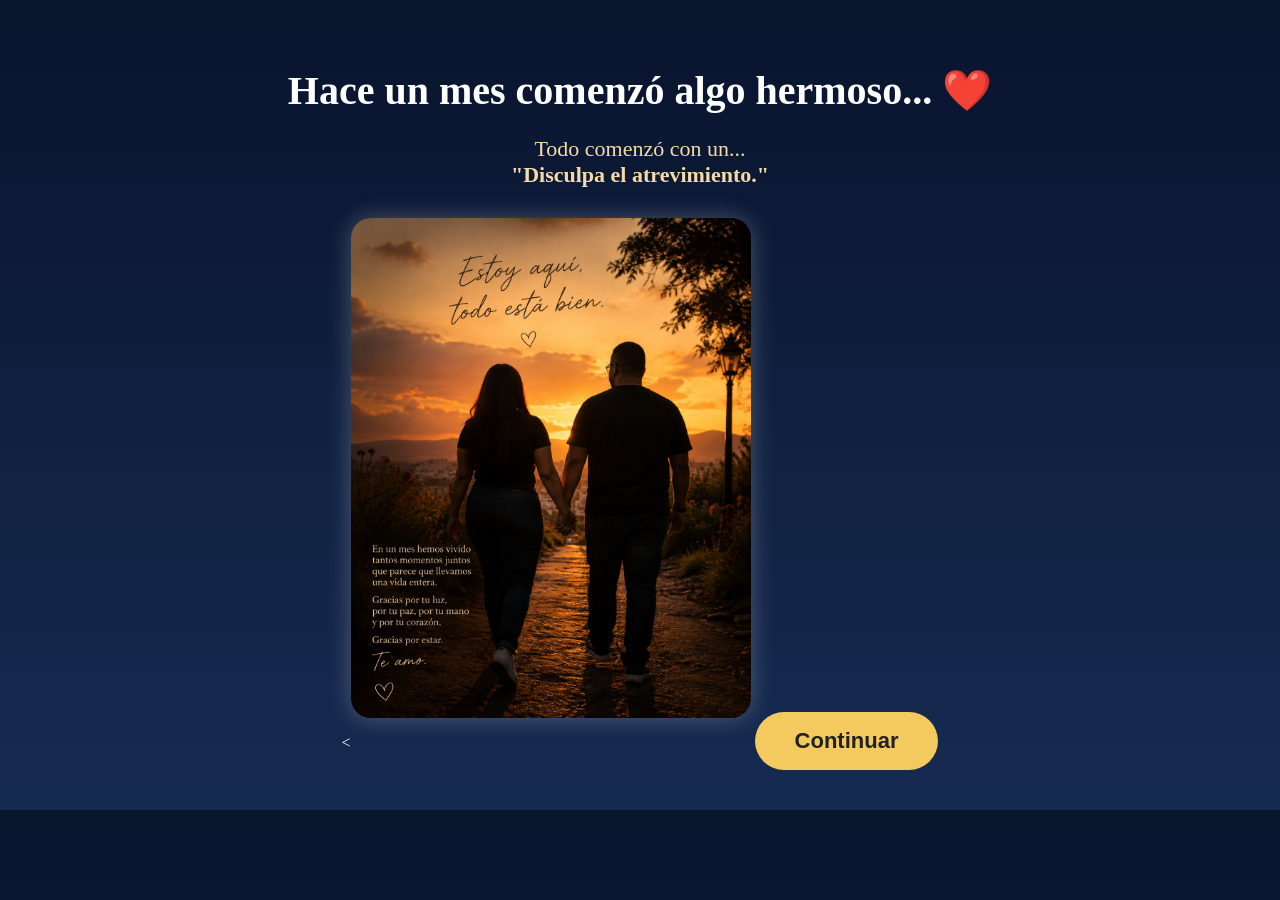
<file: index.html>
<!DOCTYPE html>
<html lang="es">
<head>
<meta charset="UTF-8">
<meta name="viewport" content="width=device-width, initial-scale=1.0">

<title>Hace un mes comenzó algo hermoso ❤️</title>

<link rel="stylesheet" href="style.css">
</head>

<body>

<div class="portada">

    <h1>Hace un mes comenzó algo hermoso... ❤️</h1>

    <p class="subtitulo">
        Todo comenzó con un...
        <br>
        <strong>"Disculpa el atrevimiento."</strong>
    </p>

    <<img src="nosotros.jpg" alt="Nosotros">

    <button onclick="continuar()">
        Continuar
    </button>

</div>

<script src="script.js"></script>

</body>
</html>
</file>
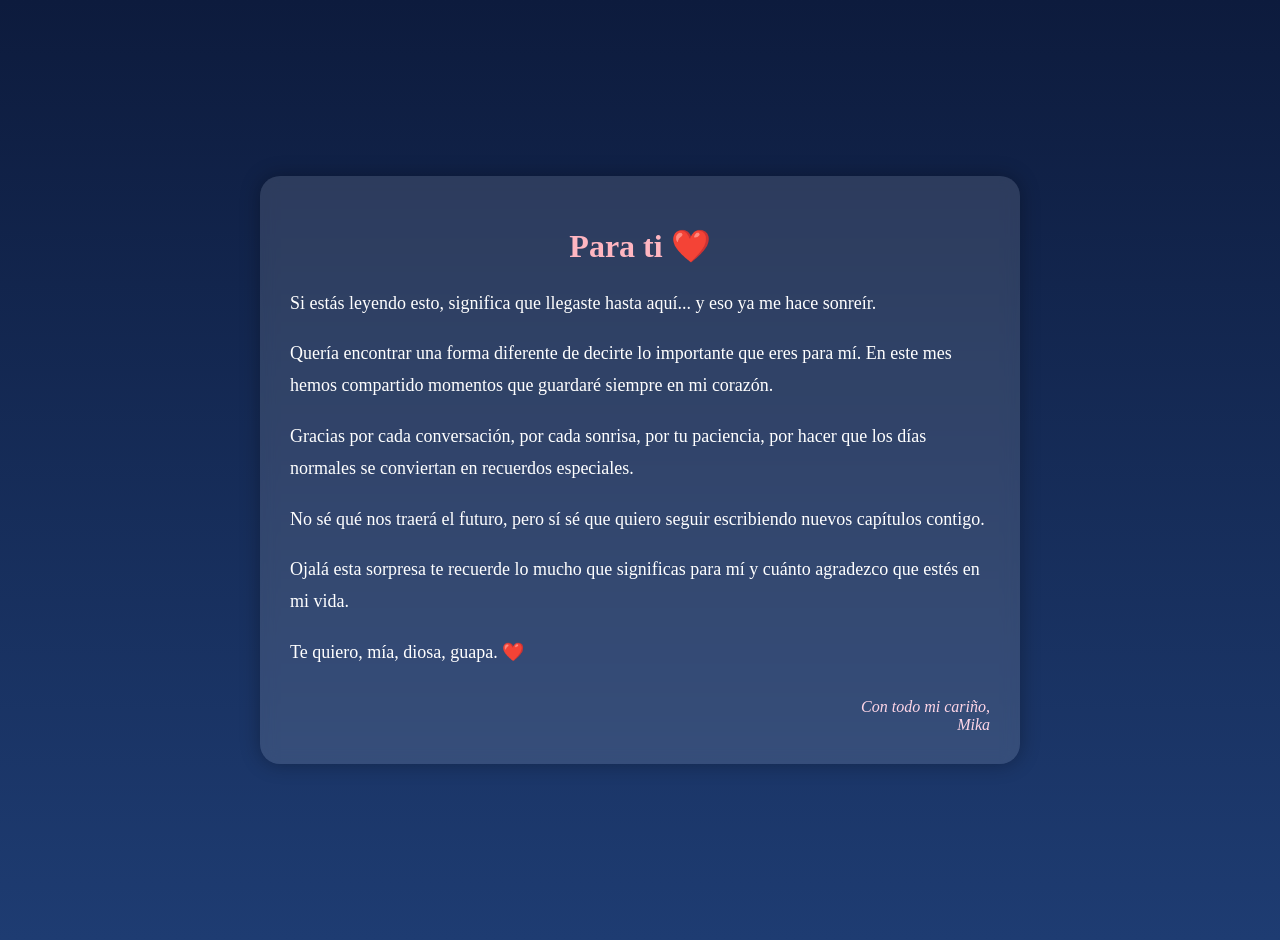
<file: carta.html>
<!DOCTYPE html>
<html lang="es">
<head>
<meta charset="UTF-8">
<meta name="viewport" content="width=device-width, initial-scale=1.0">
<title>Nuestra carta ❤️</title>

<style>
body{
    margin:0;
    font-family:Georgia, serif;
    background:linear-gradient(#0d1b3d,#1e3c72);
    color:white;
    display:flex;
    justify-content:center;
    align-items:center;
    min-height:100vh;
    padding:20px;
}

.carta{
    background:rgba(255,255,255,.12);
    backdrop-filter:blur(8px);
    border-radius:20px;
    padding:30px;
    max-width:700px;
    box-shadow:0 0 20px rgba(0,0,0,.3);
}

h1{
    text-align:center;
    color:#ffb6c1;
}

p{
    line-height:1.8;
    font-size:18px;
}

.firma{
    text-align:right;
    margin-top:30px;
    font-style:italic;
    color:#ffd6e7;
}
</style>
</head>

<body>

<div class="carta">

<h1>Para ti ❤️</h1>

<p>
Si estás leyendo esto, significa que llegaste hasta aquí...
y eso ya me hace sonreír.
</p>

<p>
Quería encontrar una forma diferente de decirte lo importante
que eres para mí. En este mes hemos compartido momentos que
guardaré siempre en mi corazón.
</p>

<p>
Gracias por cada conversación, por cada sonrisa, por tu paciencia,
por hacer que los días normales se conviertan en recuerdos especiales.
</p>

<p>
No sé qué nos traerá el futuro, pero sí sé que quiero seguir
escribiendo nuevos capítulos contigo.
</p>

<p>
Ojalá esta sorpresa te recuerde lo mucho que significas para mí
y cuánto agradezco que estés en mi vida.
</p>

<p>
Te quiero, mía, diosa, guapa. ❤️
</p>

<div class="firma">
Con todo mi cariño,<br>
Mika
</div>

</div>

</body>
</html>
</file>
<file: style.css>
body{
    margin:0;
    padding:0;
    background:linear-gradient(#09142d,#162b52);
    font-family:Georgia,serif;
    color:white;
    text-align:center;
}

.portada{
    padding:40px 20px;
}

h1{
    font-size:40px;
    margin-bottom:20px;
}

.subtitulo{
    font-size:22px;
    margin-bottom:30px;
    color:#f5d9a8;
}

img{
    width:90%;
    max-width:400px;
    border-radius:20px;
    box-shadow:0 0 25px rgba(255,255,255,.25);
    margin-bottom:30px;
}

button{
    background:#f4c95d;
    color:#222;
    border:none;
    padding:16px 40px;
    font-size:22px;
    border-radius:40px;
    cursor:pointer;
    font-weight:bold;
}

button:hover{
    transform:scale(1.05);
}
</file>
